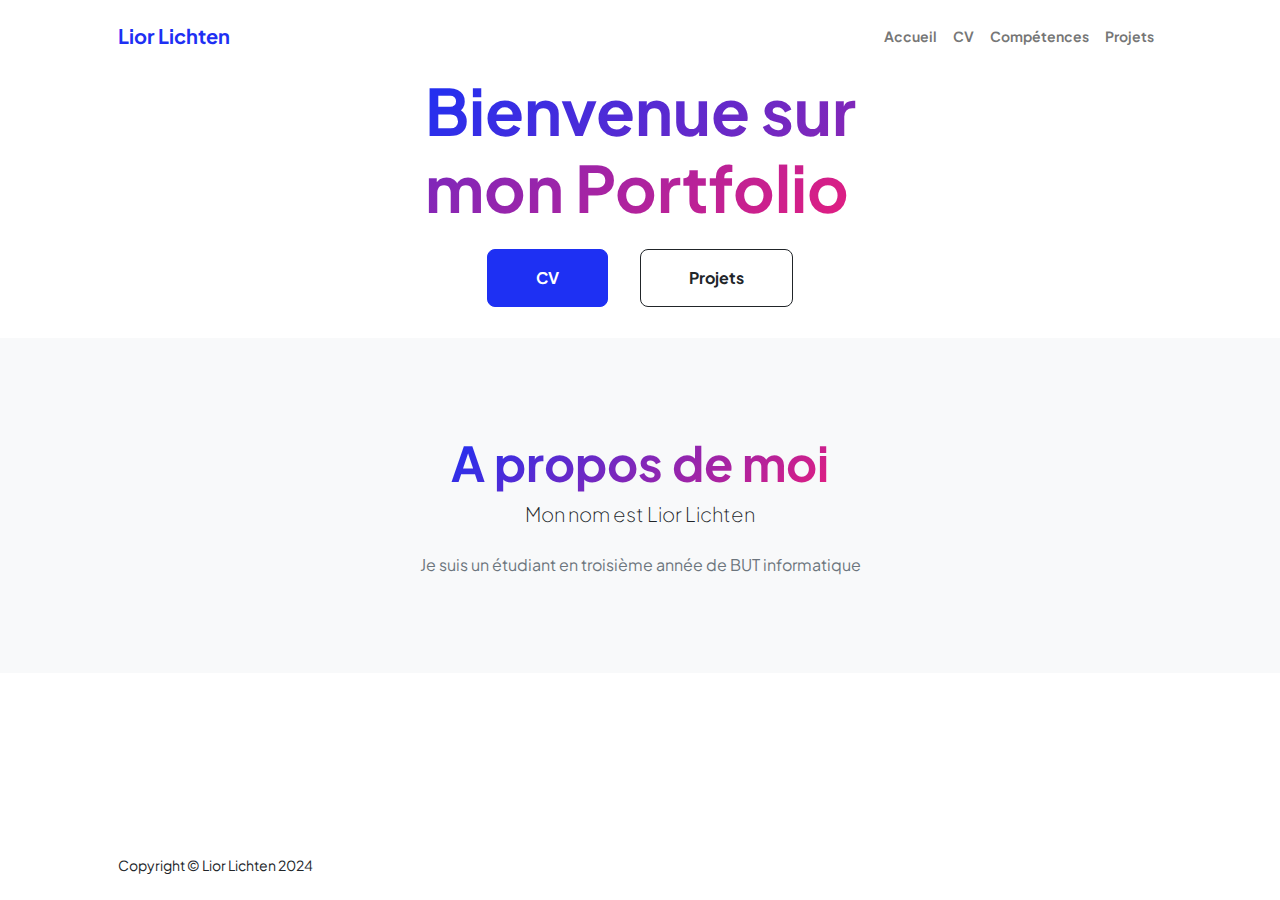
<file: index.html>
<!DOCTYPE html>
<html lang="fr">
  <head>
    <meta charset="utf-8" />
    <meta
      name="viewport"
      content="width=device-width, initial-scale=1, shrink-to-fit=no"
    />
    <title>Mon portfolio</title>
    <!-- Favicon-->
    <link rel="icon" type="image/x-icon" href="assets/favicon.svg" />
    <!-- Custom Google font-->
    <link rel="preconnect" href="https://fonts.googleapis.com" />
    <link rel="preconnect" href="https://fonts.gstatic.com" crossorigin />
    <link
      href="https://fonts.googleapis.com/css2?family=Plus+Jakarta+Sans:wght@100;200;300;400;500;600;700;800;900&amp;display=swap"
      rel="stylesheet"
    />
    <!-- Bootstrap icons-->
    <link
      href="https://cdn.jsdelivr.net/npm/bootstrap-icons@1.8.1/font/bootstrap-icons.css"
      rel="stylesheet"
    />
    <!-- Core theme CSS (includes Bootstrap)-->
    <link href="css/styles.css" rel="stylesheet" />
  </head>
  <body class="d-flex flex-column h-100">
    <main class="flex-shrink-0">
      <!-- Navigation-->
      <nav class="navbar navbar-expand-lg navbar-light bg-white py-3">
        <div class="container px-5">
          <a class="navbar-brand" href="index.html"
            ><span class="fw-bolder text-primary">Lior Lichten</span></a
          >
          <button
            class="navbar-toggler"
            type="button"
            data-bs-toggle="collapse"
            data-bs-target="#navbarSupportedContent"
            aria-controls="navbarSupportedContent"
            aria-expanded="false"
            aria-label="Toggle navigation"
          >
            <span class="navbar-toggler-icon"></span>
          </button>
          <div class="collapse navbar-collapse" id="navbarSupportedContent">
            <ul class="navbar-nav ms-auto mb-2 mb-lg-0 small fw-bolder">
              <li class="nav-item">
                <a class="nav-link" href="index.html">Accueil</a>
              </li>
              <li class="nav-item">
                <a class="nav-link" href="resume.html">CV</a>
              </li>
              <li class="nav-item">
                <a class="nav-link" href="skills.html">Compétences</a>
              </li>
              <li class="nav-item">
                <a class="nav-link" href="projects.html">Projets</a>
              </li>
            </ul>
          </div>
        </div>
      </nav>
      <!-- Header-->
      <header class="">
        <div class="d-flex justify-content-center">
          <div class="d-flex justify-content-center">
            <div class="d-flex justify-content-center">
              <!-- Header text content-->
              <div class="justify-content-center">
                <h1 class="display-3 fw-bolder header">
                  <span class="text-gradient d-inline"
                    >Bienvenue sur <br />
                    mon Portfolio</span
                  >
                </h1>

                <div
                  class="d-grid gap-3 d-sm-flex justify-content-center justify-content-xxl-center mb-3 header"
                >
                  <a
                    class="btn btn-primary btn-lg px-5 py-3 me-sm-3 fs-6 fw-bolder"
                    href="resume.html"
                    >CV</a
                  >
                  <a
                    class="btn btn-outline-dark btn-lg px-5 py-3 fs-6 fw-bolder"
                    href="projects.html"
                    >Projets</a
                  >
                </div>
              </div>
            </div>
          </div>
        </div>
      </header>

      <!-- About Section-->
      <section class="bg-light py-5">
        <div class="container px-5">
          <div class="row gx-5 justify-content-center">
            <div class="col-xxl-8">
              <div class="text-center my-5">
                <h2 class="display-5 fw-bolder">
                  <span class="text-gradient d-inline">A propos de moi</span>
                </h2>
                <p class="lead fw-light mb-4">Mon nom est Lior Lichten</p>
                <p class="text-muted">
                  Je suis un étudiant en troisième année de BUT informatique
                </p>
              </div>
            </div>
          </div>
        </div>
      </section>
    </main>
    <!-- Footer-->
    <footer class="bg-white py-4 mt-auto">
      <div class="container px-5">
        <div
          class="row align-items-center justify-content-between flex-column flex-sm-row"
        >
          <div class="col-auto">
            <div class="small m-0">Copyright &copy; Lior Lichten 2024</div>
          </div>
        </div>
      </div>
    </footer>
    <!-- Bootstrap core JS-->
    <script src="https://cdn.jsdelivr.net/npm/bootstrap@5.2.3/dist/js/bootstrap.bundle.min.js"></script>
    <!-- Core theme JS-->
    <script src="js/scripts.js"></script>
  </body>
</html>
</file>
